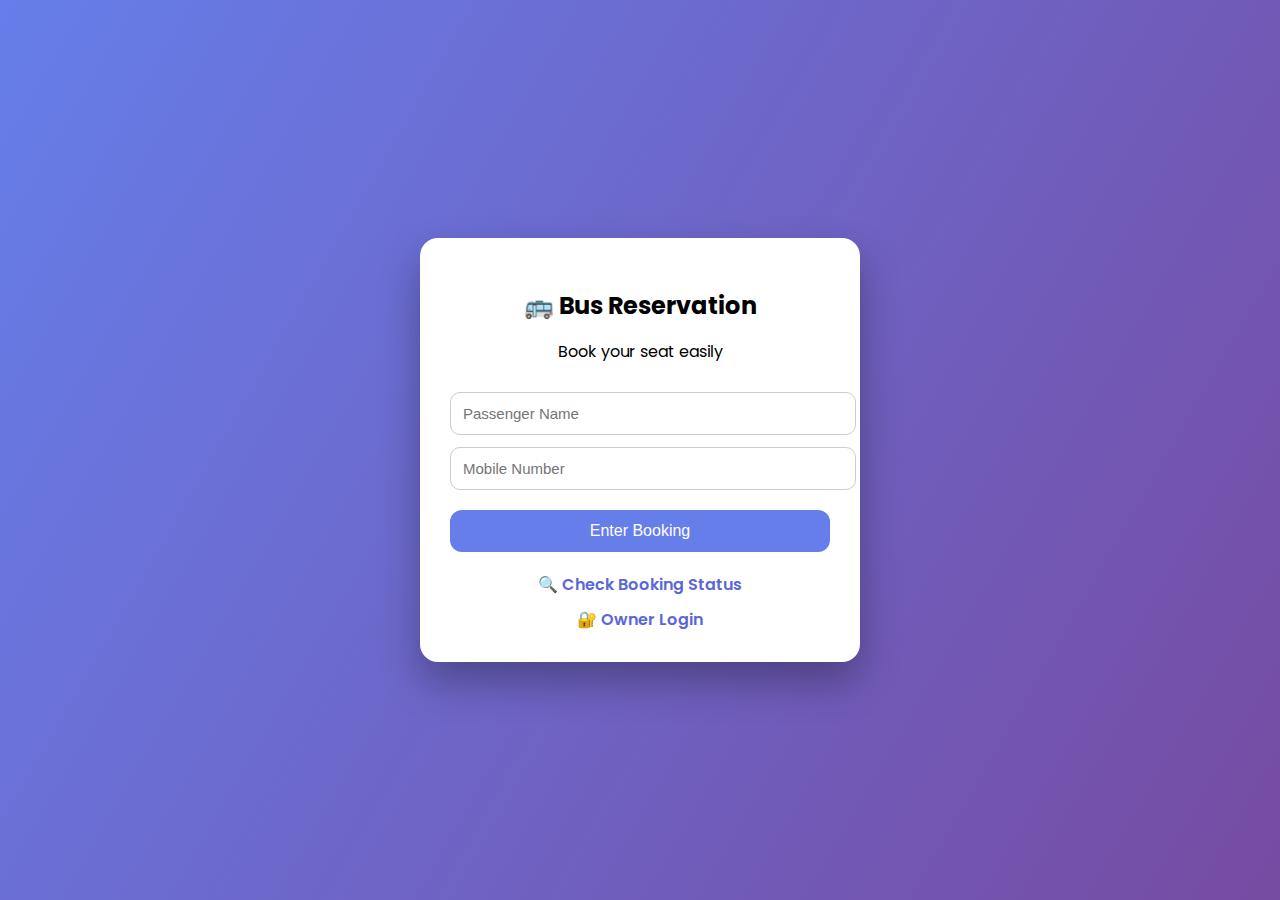
<file: templates/index.html>
<!DOCTYPE html>
<html>
<head>
    <title>Bus Reservation</title>
    <meta name="viewport" content="width=device-width, initial-scale=1.0">
    <link href="https://fonts.googleapis.com/css2?family=Poppins&display=swap" rel="stylesheet">

    <style>
        body{
            margin:0;
            height:100vh;
            display:flex;
            justify-content:center;
            align-items:center;
            background:linear-gradient(120deg,#667eea,#764ba2);
            font-family:Poppins;
        }

        .card{
            width:380px;
            background:white;
            padding:30px;
            border-radius:18px;
            box-shadow:0 20px 40px rgba(0,0,0,.3);
            text-align:center;
        }

        h2{
            margin-bottom:10px;
        }

        input{
            width:100%;
            padding:12px;
            margin-top:12px;
            border-radius:10px;
            border:1px solid #ccc;
            font-size:15px;
        }

        button{
            width:100%;
            padding:12px;
            margin-top:20px;
            border:none;
            border-radius:12px;
            background:#667eea;
            color:white;
            font-size:16px;
            cursor:pointer;
        }

        button:hover{
            background:#5a67d8;
        }

        .links{
            margin-top:20px;
        }

        .links a{
            display:block;
            margin-top:10px;
            text-decoration:none;
            color:#5a67d8;
            font-weight:600;
        }

        .links a:hover{
            text-decoration:underline;
        }
    </style>
</head>

<body>

<div class="card">

    <h2>🚌 Bus Reservation</h2>
    <p>Book your seat easily</p>

    <!-- PASSENGER LOGIN -->
    <form method="POST">
        <input type="text" name="name" placeholder="Passenger Name" required>
        <input type="text" name="mobile" placeholder="Mobile Number" required>
        <button>Enter Booking</button>
    </form>

    <!-- EXTRA LINKS -->
    <div class="links">
        <a href="/status">🔍 Check Booking Status</a>
        <a href="/owner-login">🔐 Owner Login</a>
    </div>

</div>

</body>
</html>
</file>
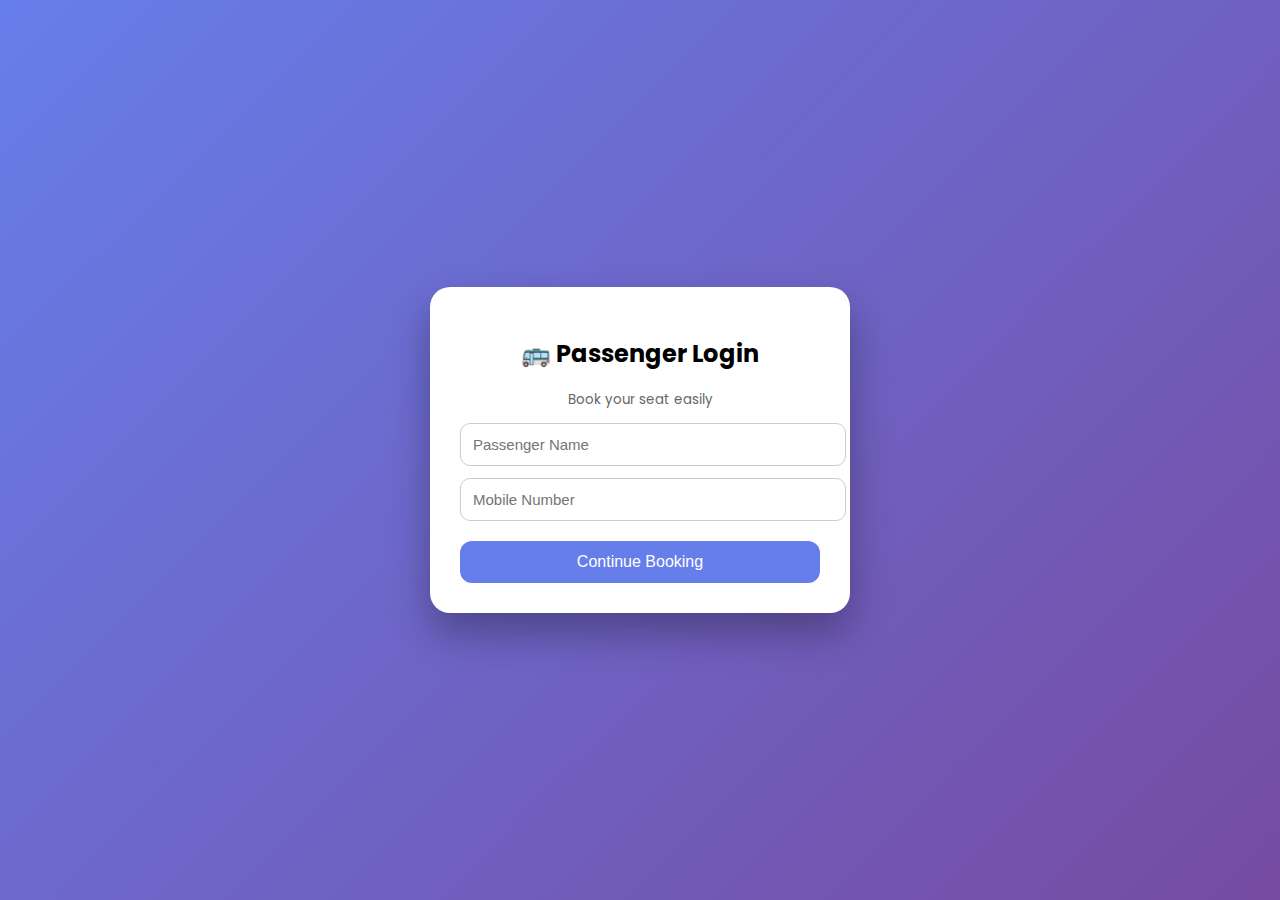
<file: templates/login.html>
<!DOCTYPE html>
<html>
<head>
<title>Passenger Login</title>
<meta name="viewport" content="width=device-width, initial-scale=1.0">
<link href="https://fonts.googleapis.com/css2?family=Poppins:wght@400;600&display=swap" rel="stylesheet">

<style>
body{
margin:0;
height:100vh;
display:flex;
justify-content:center;
align-items:center;
background:linear-gradient(135deg,#667eea,#764ba2);
font-family:Poppins;
}
.card{
width:360px;
background:white;
padding:30px;
border-radius:20px;
box-shadow:0 20px 40px rgba(0,0,0,.3);
text-align:center;
animation:fade 0.8s ease;
}
@keyframes fade{
from{opacity:0;transform:translateY(20px)}
to{opacity:1}
}
h2{margin-bottom:15px}
input{
width:100%;
padding:12px;
margin-top:12px;
border-radius:10px;
border:1px solid #ccc;
font-size:15px;
}
button{
width:100%;
padding:12px;
margin-top:20px;
border:none;
border-radius:12px;
background:#667eea;
color:white;
font-size:16px;
cursor:pointer;
}
button:hover{background:#5a67d8}
small{color:#666}
</style>
</head>

<body>
<div class="card">
<h2>🚌 Passenger Login</h2>
<small>Book your seat easily</small>

<form method="post">
<input name="name" placeholder="Passenger Name" required>
<input name="mobile" placeholder="Mobile Number" required>
<button>Continue Booking</button>
</form>
</div>
</body>
</html>
</file>
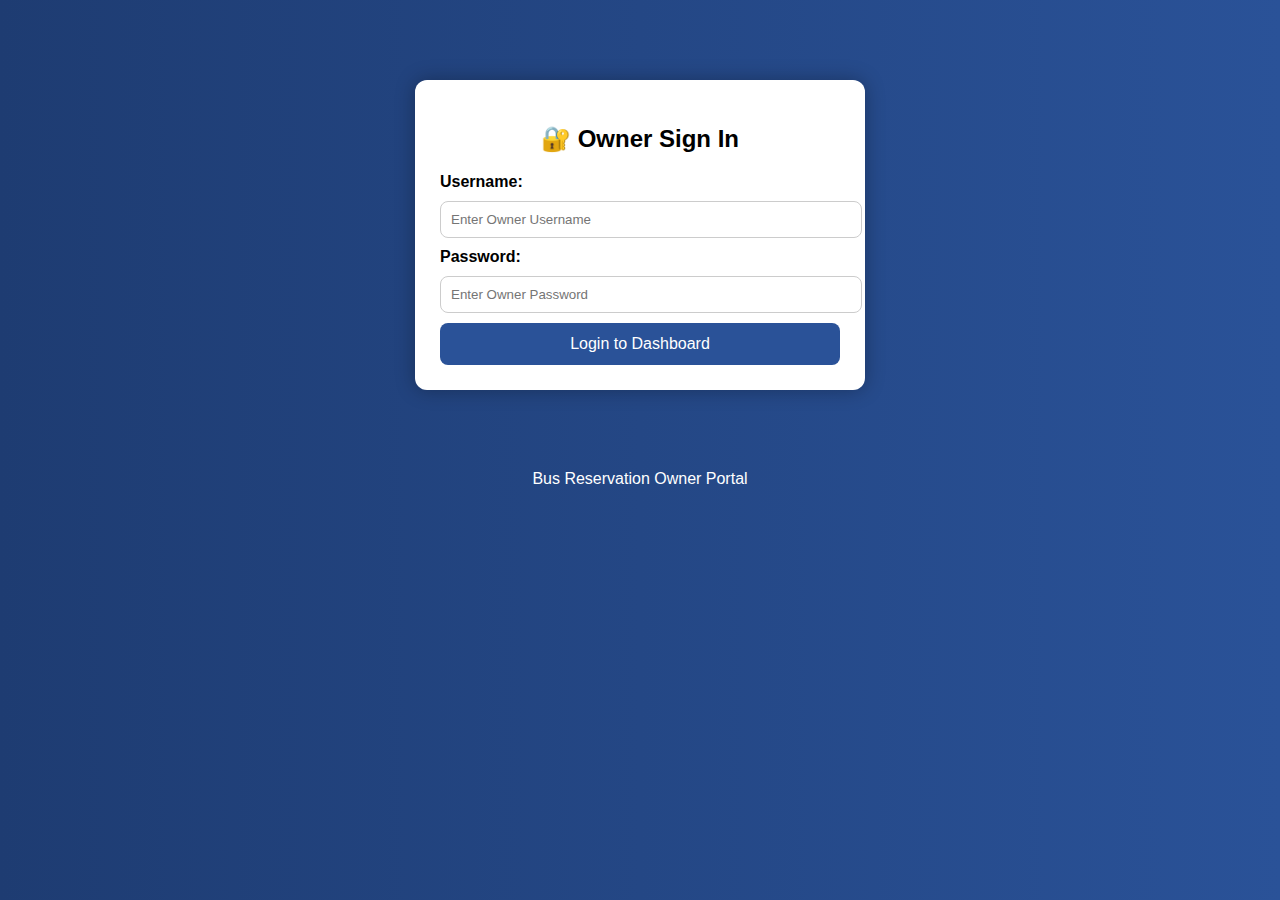
<file: templates/owner_login.html>
<!DOCTYPE html>
<html>
<head>
<title>Owner Login</title>
<meta name="viewport" content="width=device-width, initial-scale=1.0">
<link rel="stylesheet" href="/static/style.css">

<style>
body {
    font-family: Arial, sans-serif;
    background: linear-gradient(to right, #1e3c72, #2a5298);
    margin: 0;
    padding: 0;
}

.owner-container {
    width: 400px;
    margin: 80px auto;
    background: white;
    padding: 25px;
    border-radius: 12px;
    box-shadow: 0 0 20px rgba(0,0,0,0.3);
}

h2 {
    text-align: center;
    margin-bottom: 20px;
}

.owner-container input {
    width: 100%;
    padding: 10px;
    margin: 10px 0;
    border: 1px solid #ccc;
    border-radius: 8px;
}

.owner-container button {
    width: 100%;
    padding: 12px;
    background: #2a5298;
    color: white;
    border: none;
    border-radius: 8px;
    cursor: pointer;
    font-size: 16px;
}

.owner-container button:hover {
    background: #1e3c72;
}

.footer {
    text-align: center;
    color: white;
    margin-top: 15px;
}
</style>

</head>

<body>

<div class="owner-container">
<h2>🔐 Owner Sign In</h2>

<form action="/owner-login" method="POST">

<label><b>Username:</b></label>
<input type="text" name="username" placeholder="Enter Owner Username" required>

<label><b>Password:</b></label>
<input type="password" name="password" placeholder="Enter Owner Password" required>

<button type="submit">Login to Dashboard</button>

</form>

</div>

<div class="footer">
<p>Bus Reservation Owner Portal</p>
</div>

</body>
</html>
</file>
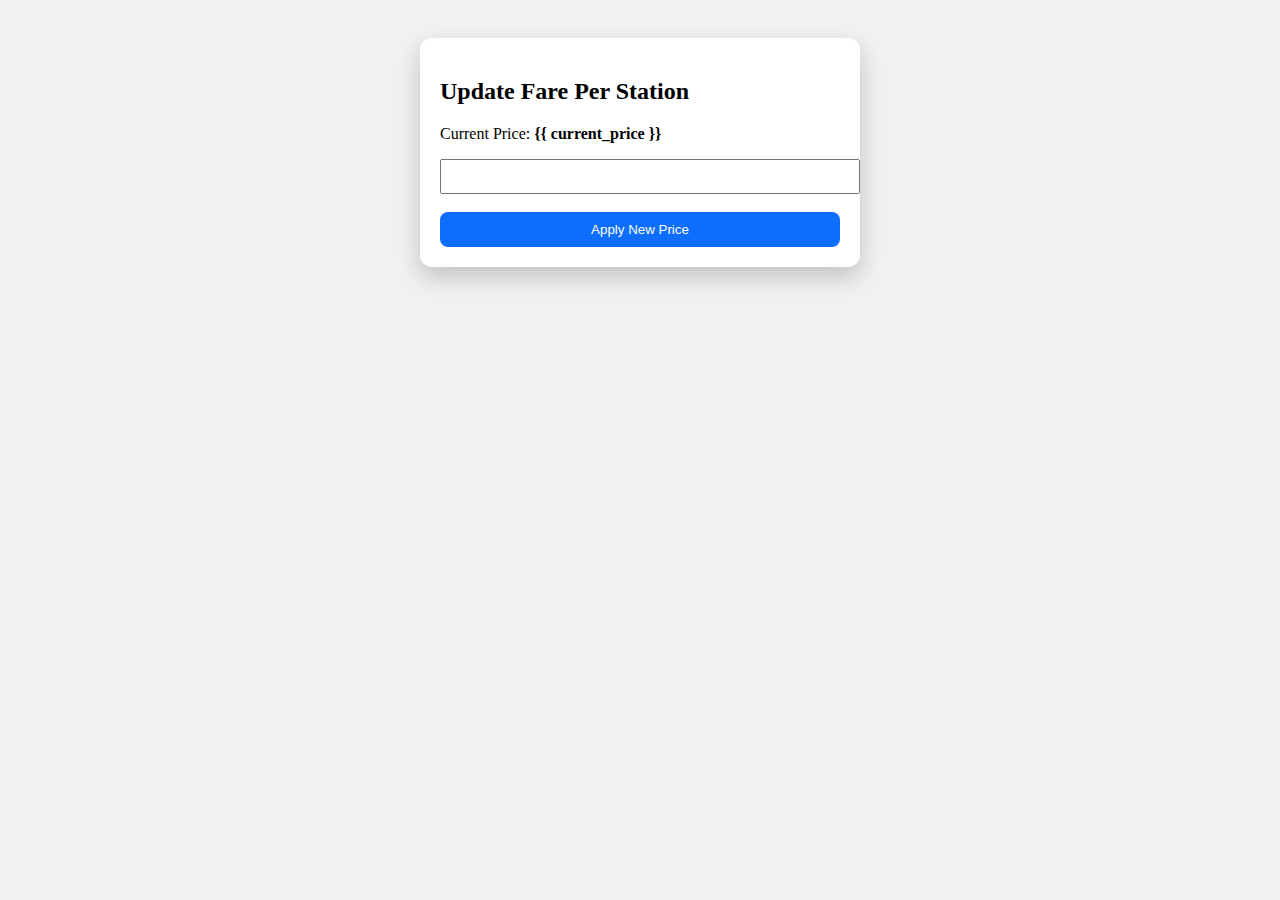
<file: templates/owner_price.html>
<!DOCTYPE html>
<html>
<head>
<title>Change Price</title>
<meta name="viewport" content="width=device-width, initial-scale=1.0">
<style>
body{
font-family:Poppins;
background:#f1f1f1;
padding:30px;
}
.card{
max-width:400px;
margin:auto;
background:white;
padding:20px;
border-radius:12px;
box-shadow:0 10px 25px rgba(0,0,0,0.2);
}
button{
width:100%;
padding:10px;
background:#0d6efd;
color:white;
border:none;
border-radius:8px;
}
</style>
</head>
<body>

<div class="card">
<h2>Update Fare Per Station</h2>

<p>Current Price: <b>{{ current_price }}</b></p>

<form method="post" action="/owner-price">
<input type="number" name="new_price" required style="width:100%;padding:8px;">
<br><br>
<button type="submit">Apply New Price</button>
</form>

</div>

</body>
</html>
</file>
<file: static/style.css>
.beauty-box{
 background:white;
 padding:20px;
 border-radius:10px;
 margin:15px auto;
 width:80%;
 text-align:center;
 transition:.3s;
}

.seat{
 width:60px;
 height:40px;
 border-radius:8px;
}

.selected{
 background:orange;
 color:white;
}

.booked{
 background:red;
 color:white;
 pointer-events:none;
}

.owner-box{
 background:#bbdefb;
}
</file>
